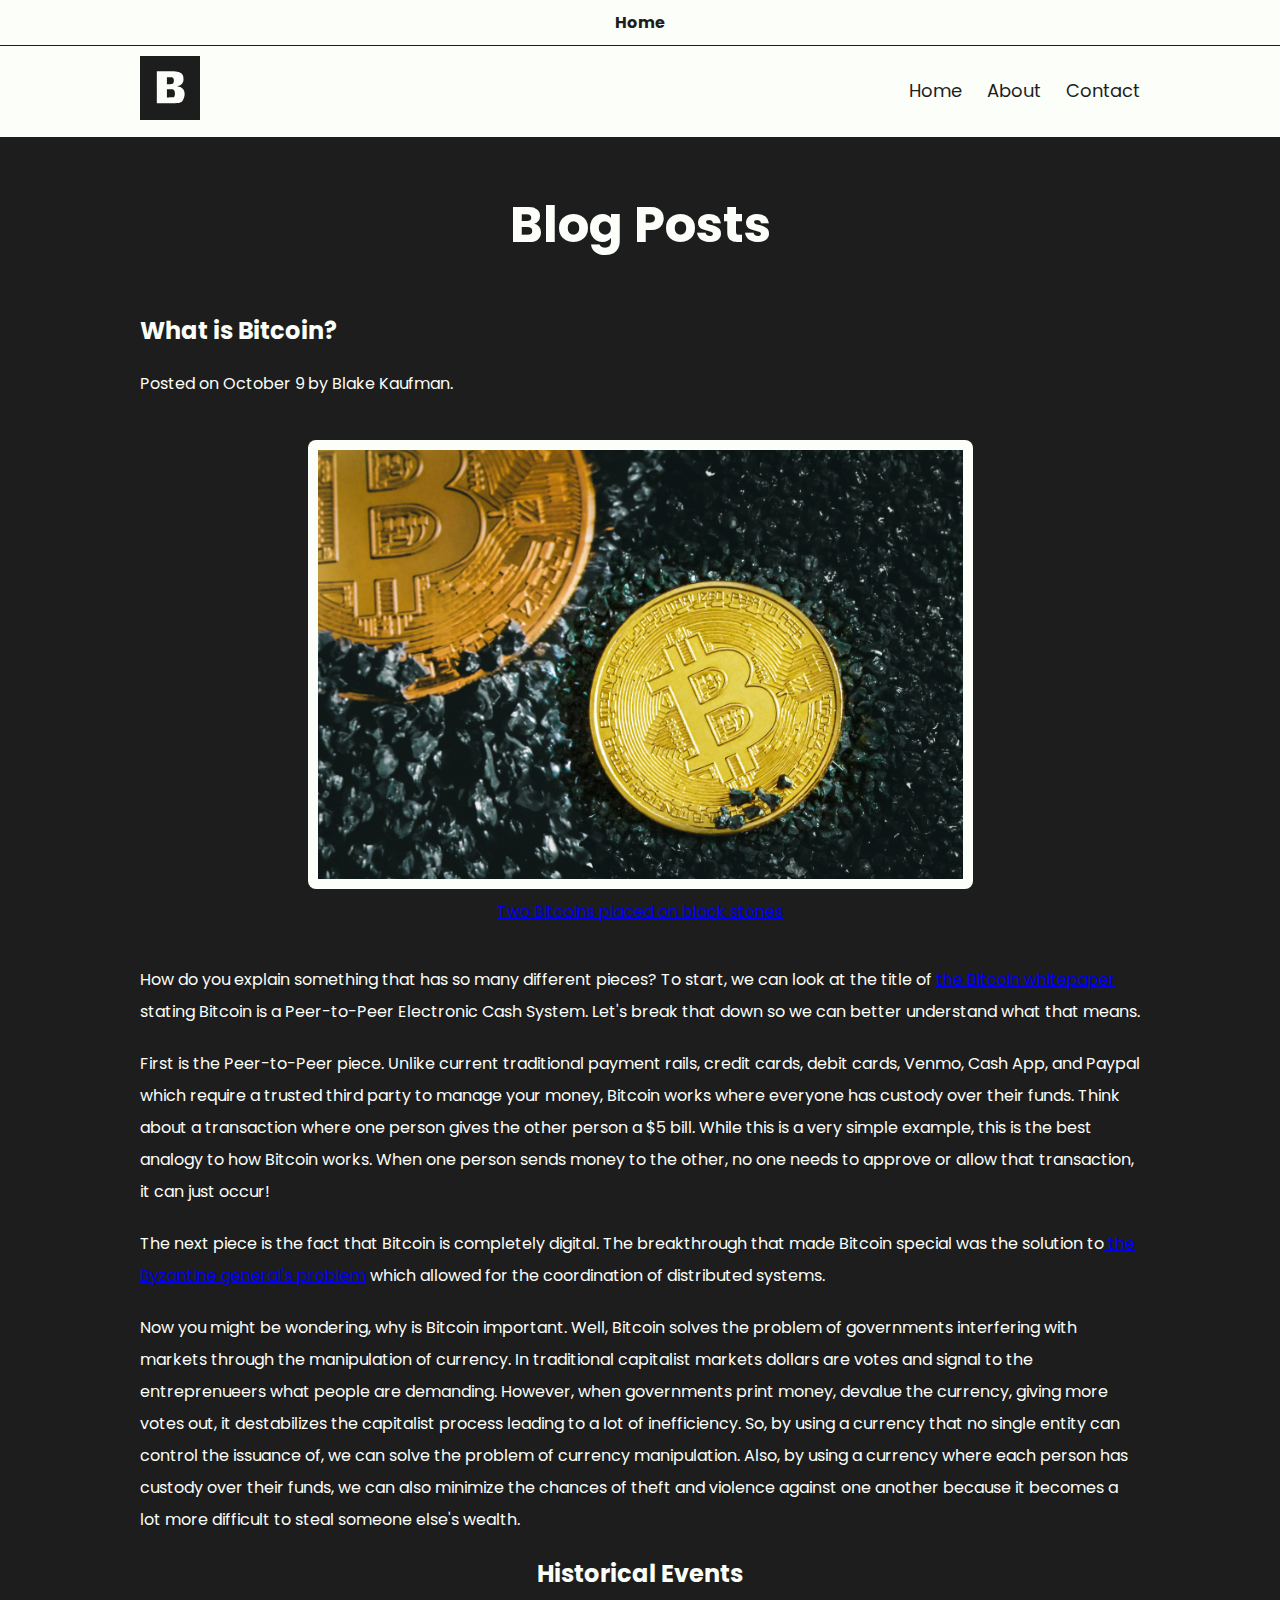
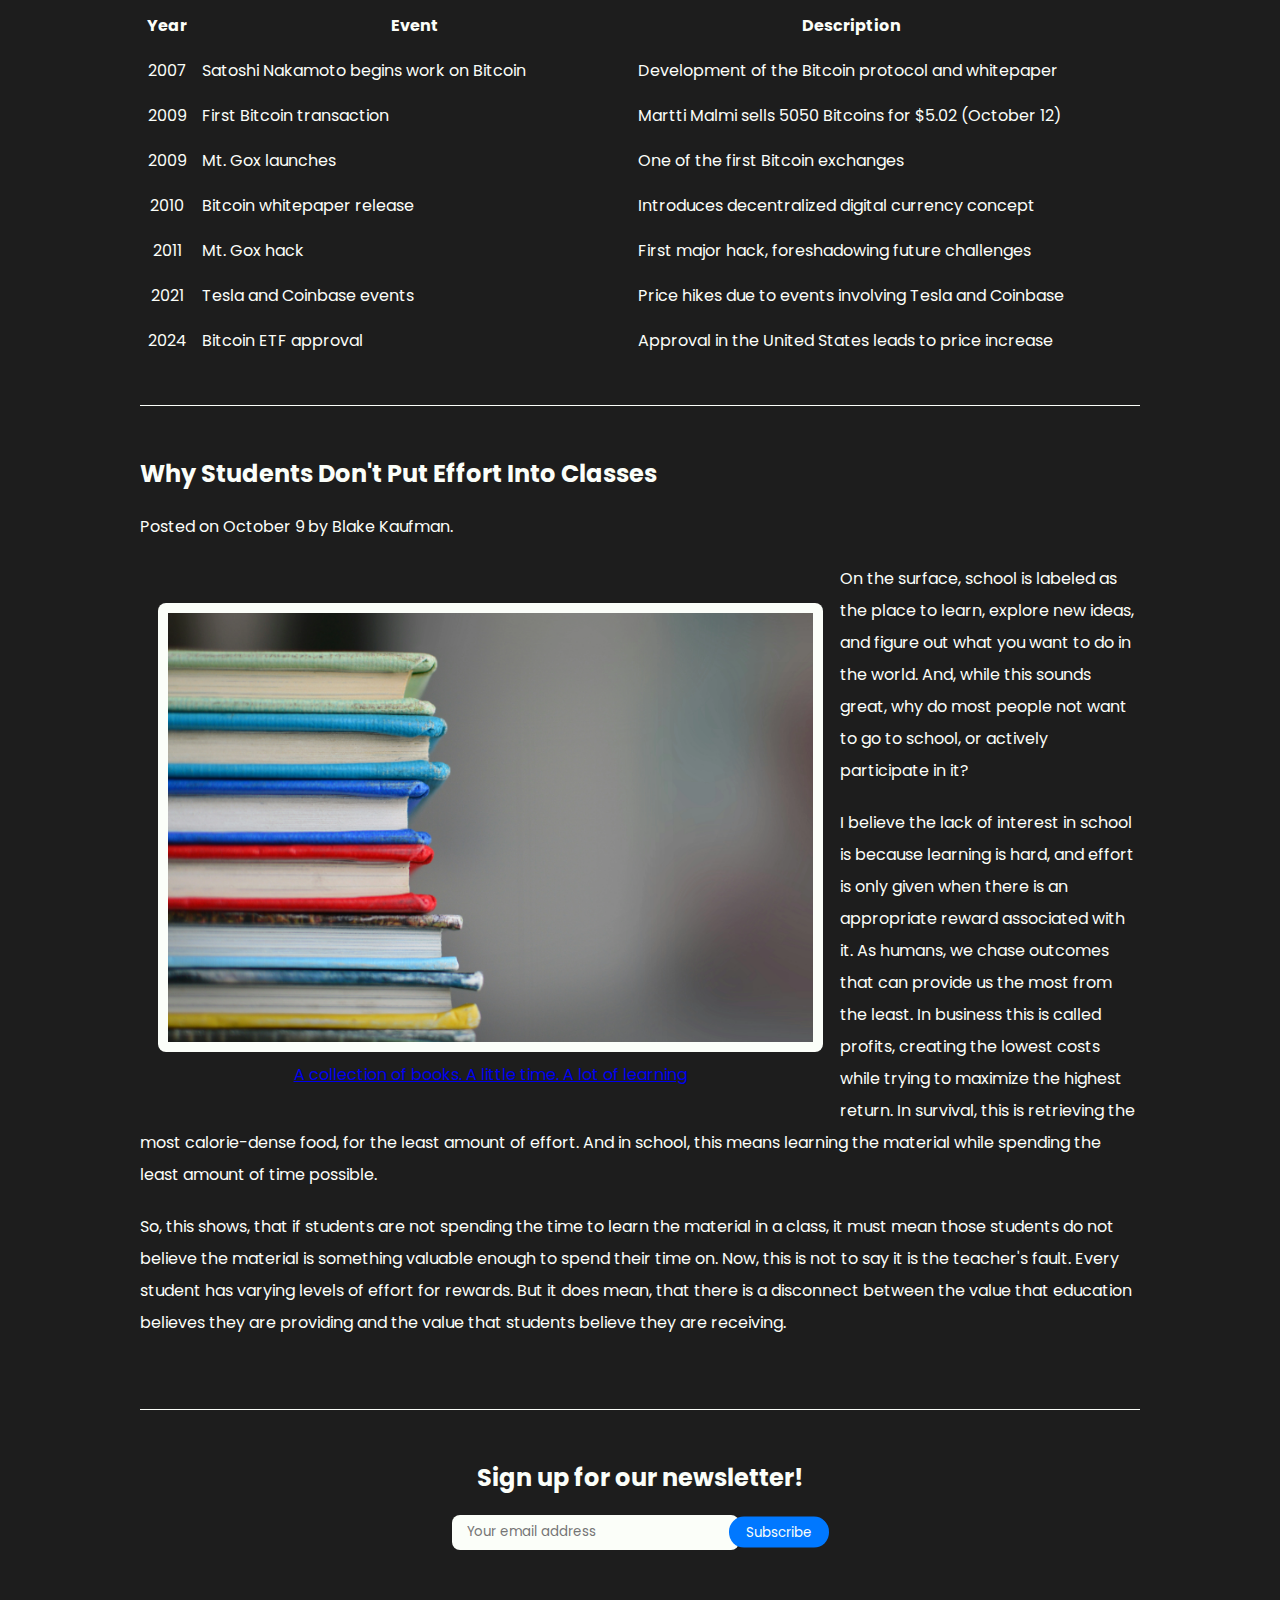
<file: index.html>
<!DOCTYPE html>
<html lang="en">
  <head>
    <meta charset="UTF-8" />
    <meta name="viewport" content="width=device-width, initial-scale=1.0" />

    <link rel="stylesheet" href="./styles/index.css" />
    <link rel="stylesheet" href="./styles/homepage.css" />
    <link rel="shortcut icon" href="./images/Logo.svg" type="image/x-icon" />
    <title>Blake's Blog</title>
  </head>
  <body>
    <header>
      <h1 id="pageHeader">Home</h1>
      <nav>
        <a href="/">
          <img
            src="./images/Logo.svg"
            alt="blog logo that has the letter B inside of a square"
          />
        </a>
        <ul>
          <li>
            <a href="./index.html">Home</a>
            <div class="hoverEffect"></div>
          </li>
          <li>
            <a href="./about.html">About</a>
            <div class="hoverEffect"></div>
          </li>
          <li>
            <a href="./contact.html">Contact</a>
            <div class="hoverEffect"></div>
          </li>
        </ul>
      </nav>
    </header>
    <main>
      <section>
        <h2 id="pageDescription">Blog Posts</h2>
        <article class="blogPostContainer">
          <h2>What is Bitcoin?</h2>
          <p>
            Posted on
            <time datetime="2024-10-09 15:31">October 9</time>
            by Blake Kaufman.
          </p>
          <figure>
            <img
              alt="Picture of a bitcoin coin to showcase blog post is about Bitcoin"
              src="./images/bitcoinBlog.webp"
            />
            <figcaption>
              <a
                href="https://unsplash.com/photos/a-bitcoin-sitting-next-to-a-bitcoin-on-the-ground-dV7UYaPtv6w"
                >Two Bitcoins placed on black stones</a
              >
            </figcaption>
          </figure>

          <p>
            How do you explain something that has so many different pieces? To
            start, we can look at the title of
            <a
              title="PDF document of the Bitcoin whitepaper"
              href="https://bitcoin.org/bitcoin.pdf"
              >the Bitcoin whitepaper</a
            >
            stating Bitcoin is a Peer-to-Peer Electronic Cash System. Let's
            break that down so we can better understand what that means.
          </p>

          <p>
            First is the Peer-to-Peer piece. Unlike current traditional payment
            rails, credit cards, debit cards, Venmo, Cash App, and Paypal which
            require a trusted third party to manage your money, Bitcoin works
            where everyone has custody over their funds. Think about a
            transaction where one person gives the other person a $5 bill. While
            this is a very simple example, this is the best analogy to how
            Bitcoin works. When one person sends money to the other, no one
            needs to approve or allow that transaction, it can just occur!
          </p>
          <p>
            The next piece is the fact that Bitcoin is completely digital. The
            breakthrough that made Bitcoin special was the solution to<a
              href="https://www.baeldung.com/cs/distributed-systems-the-byzantine-generals-problem"
            >
              the Byzantine general's problem</a
            >
            which allowed for the coordination of distributed systems.
          </p>
          <p>
            Now you might be wondering, why is Bitcoin important. Well, Bitcoin
            solves the problem of governments interfering with markets through
            the manipulation of currency. In traditional capitalist markets
            dollars are votes and signal to the entreprenueers what people are
            demanding. However, when governments print money, devalue the
            currency, giving more votes out, it destabilizes the capitalist
            process leading to a lot of inefficiency. So, by using a currency
            that no single entity can control the issuance of, we can solve the
            problem of currency manipulation. Also, by using a currency where
            each person has custody over their funds, we can also minimize the
            chances of theft and violence against one another because it becomes
            a lot more difficult to steal someone else's wealth.
          </p>

          <h2 class="tableDescription">Historical Events</h2>

          <table>
            <tr>
              <th>Year</th>
              <th>Event</th>
              <th>Description</th>
            </tr>
            <tr>
              <td>2007</td>
              <td>Satoshi Nakamoto begins work on Bitcoin</td>
              <td>Development of the Bitcoin protocol and whitepaper</td>
            </tr>
            <tr>
              <td>2009</td>
              <td>First Bitcoin transaction</td>
              <td>Martti Malmi sells 5050 Bitcoins for $5.02 (October 12)</td>
            </tr>
            <tr>
              <td>2009</td>
              <td>Mt. Gox launches</td>
              <td>One of the first Bitcoin exchanges</td>
            </tr>
            <tr>
              <td>2010</td>
              <td>Bitcoin whitepaper release</td>
              <td>Introduces decentralized digital currency concept</td>
            </tr>
            <tr>
              <td>2011</td>
              <td>Mt. Gox hack</td>
              <td>First major hack, foreshadowing future challenges</td>
            </tr>
            <tr>
              <td>2021</td>
              <td>Tesla and Coinbase events</td>
              <td>Price hikes due to events involving Tesla and Coinbase</td>
            </tr>
            <tr>
              <td>2024</td>
              <td>Bitcoin ETF approval</td>
              <td>Approval in the United States leads to price increase</td>
            </tr>
          </table>
        </article>
        <article class="blogPostContainer">
          <h2>Why Students Don't Put Effort Into Classes</h2>
          <p>
            Posted on
            <time datetime="2024-10-09 15:31">October 9</time>
            by Blake Kaufman.
          </p>
          <figure class="schoolPhoto">
            <img
              alt="Picture of books to showcase blog post is about school"
              src="./images/schoolBlogImg.webp"
            />
            <figcaption>
              <a
                href="https://unsplash.com/photos/shallow-focus-photography-of-books-lUaaKCUANVI"
                >A collection of books. A little time. A lot of learning</a
              >
            </figcaption>
          </figure>

          <p>
            On the surface, school is labeled as the place to learn, explore new
            ideas, and figure out what you want to do in the world. And, while
            this sounds great, why do most people not want to go to school, or
            actively participate in it?
          </p>
          <p>
            I believe the lack of interest in school is because learning is
            hard, and effort is only given when there is an appropriate reward
            associated with it. As humans, we chase outcomes that can provide us
            the most from the least. In business this is called profits,
            creating the lowest costs while trying to maximize the highest
            return. In survival, this is retrieving the most calorie-dense food,
            for the least amount of effort. And in school, this means learning
            the material while spending the least amount of time possible.
          </p>
          <p>
            So, this shows, that if students are not spending the time to learn
            the material in a class, it must mean those students do not believe
            the material is something valuable enough to spend their time on.
            Now, this is not to say it is the teacher's fault. Every student has
            varying levels of effort for rewards. But it does mean, that there
            is a disconnect between the value that education believes they are
            providing and the value that students believe they are receiving.
          </p>
        </article>
      </section>
      <section class="newsletterSection">
        <h2>Sign up for our newsletter!</h2>
        <form action="/index.html" method="post">
          <label for="email">
            <input
              placeholder="Your email address"
              type="email"
              id="email"
              name="email"
          /></label>

          <button>Subscribe</button>
        </form>
      </section>
    </main>
  </body>
</html>
</file>
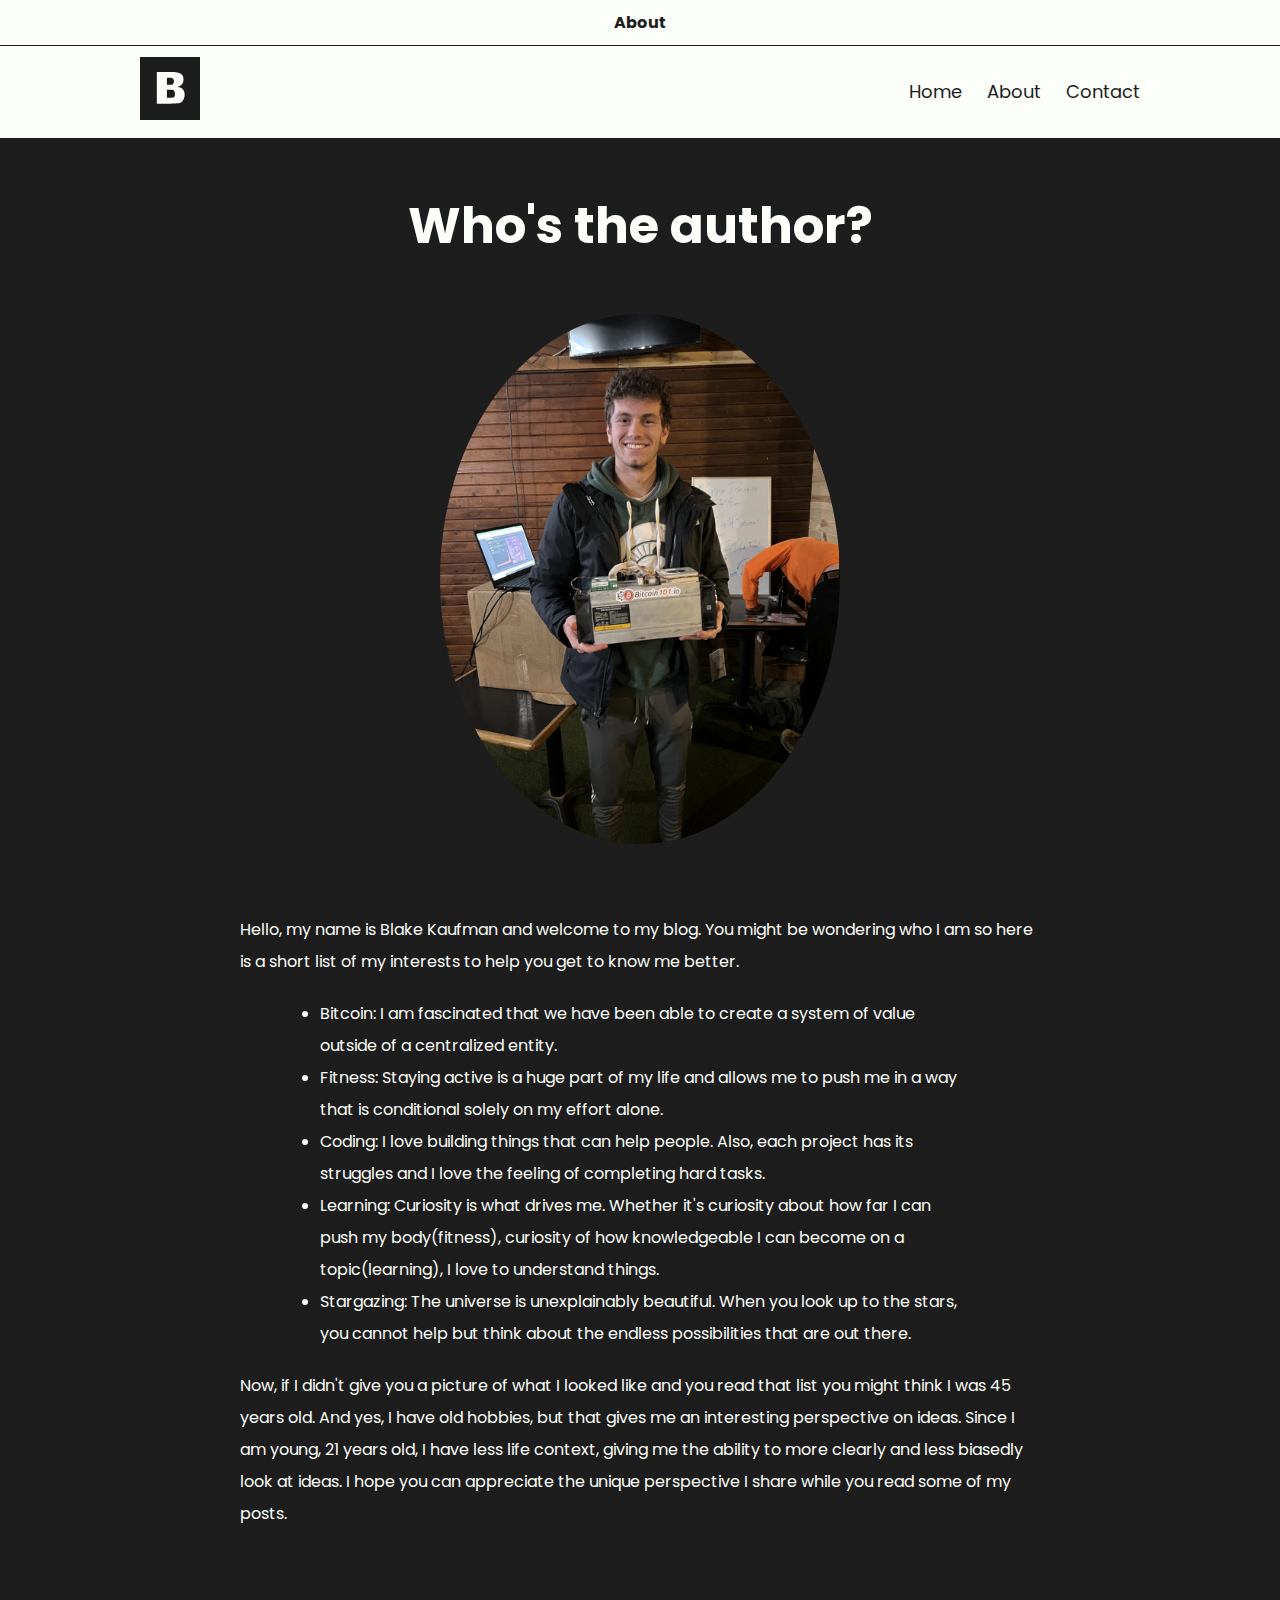
<file: about.html>
<!DOCTYPE html>
<html lang="en">
  <head>
    <meta charset="UTF-8" />
    <meta name="viewport" content="width=device-width, initial-scale=1.0" />
    <link rel="stylesheet" href="./styles/index.css" />
    <link rel="stylesheet" href="./styles/about.css" />
    <link rel="shortcut icon" href="./images/Logo.svg" type="image/x-icon" />
    <title>Blake's Blog | About</title>
  </head>
  <body>
    <header>
      <h1 id="pageHeader">About</h1>
      <nav>
        <a href="/">
          <img
            src="./images/Logo.svg"
            alt="blog logo that has the letter B inside of a square"
          />
        </a>
        <ul>
          <li>
            <a href="./index.html">Home</a>
            <div class="hoverEffect"></div>
          </li>
          <li>
            <a href="./about.html">About</a>
            <div class="hoverEffect"></div>
          </li>
          <li>
            <a href="./contact.html">Contact</a>
            <div class="hoverEffect"></div>
          </li>
        </ul>
      </nav>
    </header>
    <main>
      <h2 id="pageDescription">Who's the author?</h2>

      <img
        class="profileImage"
        alt="A picture of Blake Kaufman holding an s9 bitcoin miner"
        src="./images/aboutMePhoto.webp"
      />

      <p>
        Hello, my name is Blake Kaufman and welcome to my blog. You might be
        wondering who I am so here is a short list of my interests to help you
        get to know me better.
      </p>
      <ul>
        <li>
          Bitcoin: I am fascinated that we have been able to create a system of
          value outside of a centralized entity.
        </li>
        <li>
          Fitness: Staying active is a huge part of my life and allows me to
          push me in a way that is conditional solely on my effort alone.
        </li>
        <li>
          Coding: I love building things that can help people. Also, each
          project has its struggles and I love the feeling of completing hard
          tasks.
        </li>
        <li>
          Learning: Curiosity is what drives me. Whether it's curiosity about
          how far I can push my body(fitness), curiosity of how knowledgeable I
          can become on a topic(learning), I love to understand things.
        </li>
        <li>
          Stargazing: The universe is unexplainably beautiful. When you look up
          to the stars, you cannot help but think about the endless
          possibilities that are out there.
        </li>
      </ul>

      <p>
        Now, if I didn't give you a picture of what I looked like and you read
        that list you might think I was 45 years old. And yes, I have old
        hobbies, but that gives me an interesting perspective on ideas. Since I
        am young, 21 years old, I have less life context, giving me the ability
        to more clearly and less biasedly look at ideas. I hope you can
        appreciate the unique perspective I share while you read some of my
        posts.
      </p>
    </main>
  </body>
</html>
</file>
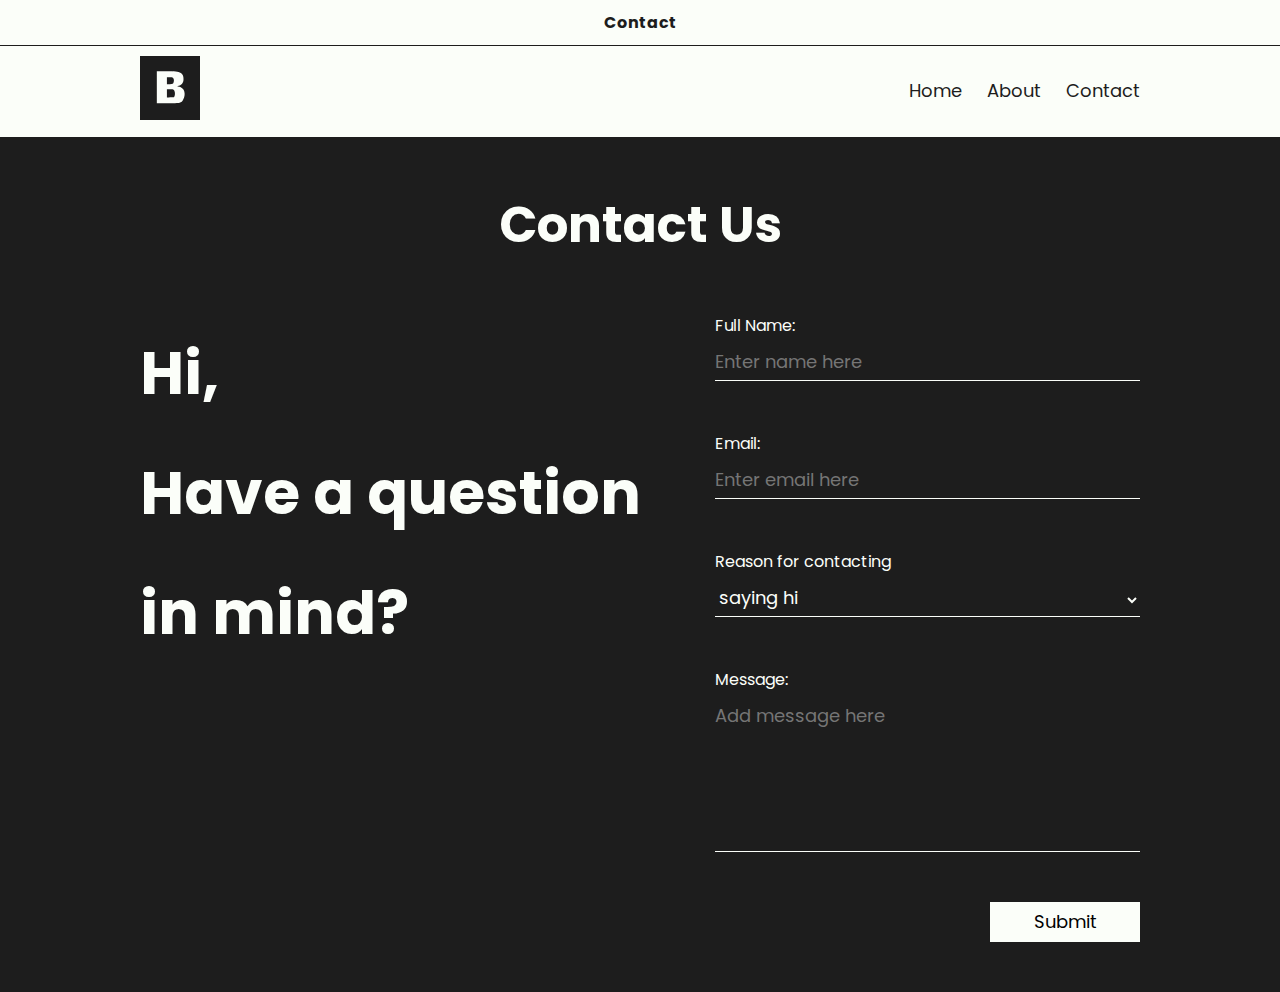
<file: contact.html>
<!DOCTYPE html>
<html lang="en">
  <head>
    <meta charset="UTF-8" />
    <meta name="viewport" content="width=device-width, initial-scale=1.0" />
    <link rel="stylesheet" href="./styles/index.css" />
    <link rel="stylesheet" href="./styles/contact.css" />
    <link rel="shortcut icon" href="./images/Logo.svg" type="image/x-icon" />
    <title>Blake's Blog | Contact</title>
  </head>
  <body>
    <header>
      <h1 id="pageHeader">Contact</h1>
      <nav>
        <a href="/">
          <img
            src="./images/Logo.svg"
            alt="blog logo that has the letter B inside of a square"
          />
        </a>
        <ul>
          <li>
            <a href="./index.html">Home</a>
            <div class="hoverEffect"></div>
          </li>
          <li>
            <a href="./about.html">About</a>
            <div class="hoverEffect"></div>
          </li>
          <li>
            <a href="./contact.html">Contact</a>
            <div class="hoverEffect"></div>
          </li>
        </ul>
      </nav>
    </header>
    <main>
      <section>
        <h2 id="pageDescription">Contact Us</h2>
        <div class="formContainer">
          <div class="questionContainer">
            <h2>Hi,</h2>
            <h2>Have a question in mind?</h2>
          </div>
          <form action="/contact.html" method="post">
            <label>
              Full Name:
              <input
                type="text"
                name="sendersName"
                placeholder="Enter name here"
              />
            </label>
            <label>
              Email:
              <input type="email" name="email" placeholder="Enter email here" />
            </label>
            <label for="reasonDropdown"
              >Reason for contacting
              <select id="reasonDropdown" name="reasonDropdown">
                <option value="saying_hi">saying hi</option>
                <option value="contractor">looking for a contractor</option>
                <option value="interview">interested in an interview</option>
              </select>
            </label>

            <label for="message"
              >Message:
              <textarea
                placeholder="Add message here"
                id="message"
                name="message"
              ></textarea>
            </label>

            <button>Submit</button>
          </form>
        </div>
      </section>
    </main>
  </body>
</html>
</file>
<file: styles/index.css>
@import url("https://fonts.googleapis.com/css2?family=Inter:ital,opsz,wght@0,14..32,100..900;1,14..32,100..900&family=Poppins:ital,wght@0,100;0,200;0,300;0,400;0,500;0,600;0,700;0,800;0,900;1,100;1,200;1,300;1,400;1,500;1,600;1,700;1,800;1,900&display=swap");
:root {
  --black: #1d1d1d;
  --white: #fbfef9;
  --blue: #0078ff;
}

* {
  box-sizing: border-box;
  padding: 0;
  margin: 0;
  font-family: "Poppins", sans-serif;
}
body {
  background-color: var(--black);
}
h1,
h2,
p {
  color: var(--white);
}

p,
ul {
  line-height: 2em;
}
main {
  width: 95%;
  max-width: 1000px;
  margin: 0 auto;
}

header {
  position: sticky;
  top: 0;
  width: 100%;
  background-color: var(--white);
}

header #pageHeader {
  width: 100%;
  color: var(--black);
  font-size: 16px;

  text-align: center;
  padding: 10px 0;
  border-bottom: 1px solid var(--black);
}

header nav {
  width: 95%;
  max-width: 1000px;

  margin: 0 auto;
  padding: 10px 0;
  display: flex;
  flex-direction: row;
  align-items: center;
  justify-content: space-between;
}
header nav img {
  width: 60px;
  height: auto;
}
header nav ul {
  list-style: none;
  display: flex;
  flex-direction: row;
  align-items: center;
  color: var(--black);
}
header nav ul li {
  position: relative;
  font-size: 18px;
}
header nav ul li:not(:last-child) {
  margin-right: 25px;
}
header nav ul li:hover .hoverEffect {
  width: 100%;
}

header nav ul li a {
  color: var(--black);
  text-decoration: none;
}
header nav ul li a:visited {
  color: var(--black);
}
header .hoverEffect {
  position: absolute;
  bottom: 0;
  left: 0;
  width: 0;
  height: 3px;
  border-radius: 20px;
  background-color: var(--blue);
  transition: width 0.3s ease-in-out;
}

a:active {
  color: var(--blue);
}

a:visited {
  color: var(--blue);
}
#pageDescription {
  text-align: center;
  margin-top: 50px;
  font-size: 50px;
}
</file>
<file: styles/homepage.css>
main {
  width: 95%;
  max-width: 1000px;
  margin: 0 auto;
}

.blogPostContainer {
  margin-top: 50px;
  padding-bottom: 50px;

  border-bottom: 1px solid var(--white);
}
.blogPostContainer figure {
  margin: 40px auto;
  width: fit-content;

  display: flex;
  flex-direction: column;
  align-items: center;
}
.blogPostContainer figure img {
  width: 95%;
  height: auto;
  max-width: 700px;
  background-color: var(--white);
  padding: 10px;
  border-radius: 8px;
}
.blogPostContainer .schoolPhoto {
  float: left;
}
.blogPostContainer figure figcaption {
  text-align: center;
  width: max-content;
  margin-top: 10px;
}

.blogPostContainer p {
  margin: 20px 0;
}

.blogPostContainer {
  width: 100%;
  color: var(--white);
}
.blogPostContainer .tableDescription {
  text-align: center;
  margin-bottom: 20px;
}
.blogPostContainer table tbody {
  display: grid;
  row-gap: 20px;
}
.blogPostContainer table tr {
  display: grid;
  column-gap: 10px;

  grid-template-columns: 50px 1fr 1fr;
}
.blogPostContainer table tr td:first-child {
  text-align: center;
}

.newsletterSection {
  margin: 50px 0;
  justify-content: center;
}
.newsletterSection h2 {
  text-align: center;
  margin-bottom: 20px;
}
.newsletterSection form {
  /* max-width: '300px'; */
  height: 35px;
  display: flex;
  margin: 0 auto;
  justify-content: center;
}
.newsletterSection form label {
  height: 100%;
  color: var(--white);
}
.newsletterSection form input[type="email"] {
  width: auto;
  background-color: var(--white);
  color: var(--black);
  border: 0;
  border-radius: 8px;
  padding: 0 15px;
  height: 100%;
  margin-left: 10px;
}
.newsletterSection form button {
  height: 90%;
  width: 100px;
  background-color: var(--white);
  color: var(--white);
  border: 0;
  border-radius: 15px;
  transform: translate(-10px, 5%);

  z-index: 1;

  background-color: var(--blue);

  cursor: pointer;
}
</file>
<file: styles/about.css>
main {
  width: 95%;
  max-width: 800px;
  display: flex;
  flex-direction: column;
  margin: 0 auto 50px;
}
.profileImage {
  width: 95%;
  max-width: 400px;
  height: auto;
  border-radius: 50%;
  margin: 50px auto;
}

p,
ul {
  margin: 20px 0;
}

main ul {
  color: var(--white);
  width: 80%;
  margin: 0 auto;
}
</file>
<file: styles/contact.css>
.formContainer {
  margin: 50px 0;
  display: flex;
  justify-content: space-between;
}

.formContainer .questionContainer {
  width: 550px;
  font-size: 40px;
  line-height: 120px;
}

.formContainer form {
  width: calc(100% - 575px);
  display: flex;
  flex-direction: column;
}
.formContainer label {
  display: flex;
  flex-direction: column;
  color: var(--white);
  margin-bottom: 50px;
}
.formContainer input,
select,
textarea {
  background-color: unset;
  border: unset;
  color: var(--white);
  border-bottom: 1px solid var(--white);
  padding-bottom: 5px;
  margin-top: 10px;
  font-size: 18px;
  resize: none;
}
.formContainer textarea {
  min-height: 150px;
}
.formContainer button {
  width: 150px;
  height: 40px;
  background-color: var(--white);
  border: unset;
  margin-left: auto;
  font-size: 18px;
}
@media screen and (max-width: 900px) {
  .formContainer .questionContainer {
    display: none;
  }
  .formContainer form {
    width: 100%;
    max-width: 500px;
    margin: 0 auto;
  }
  .formContainer button {
    margin: 0 auto;
  }
}
</file>
